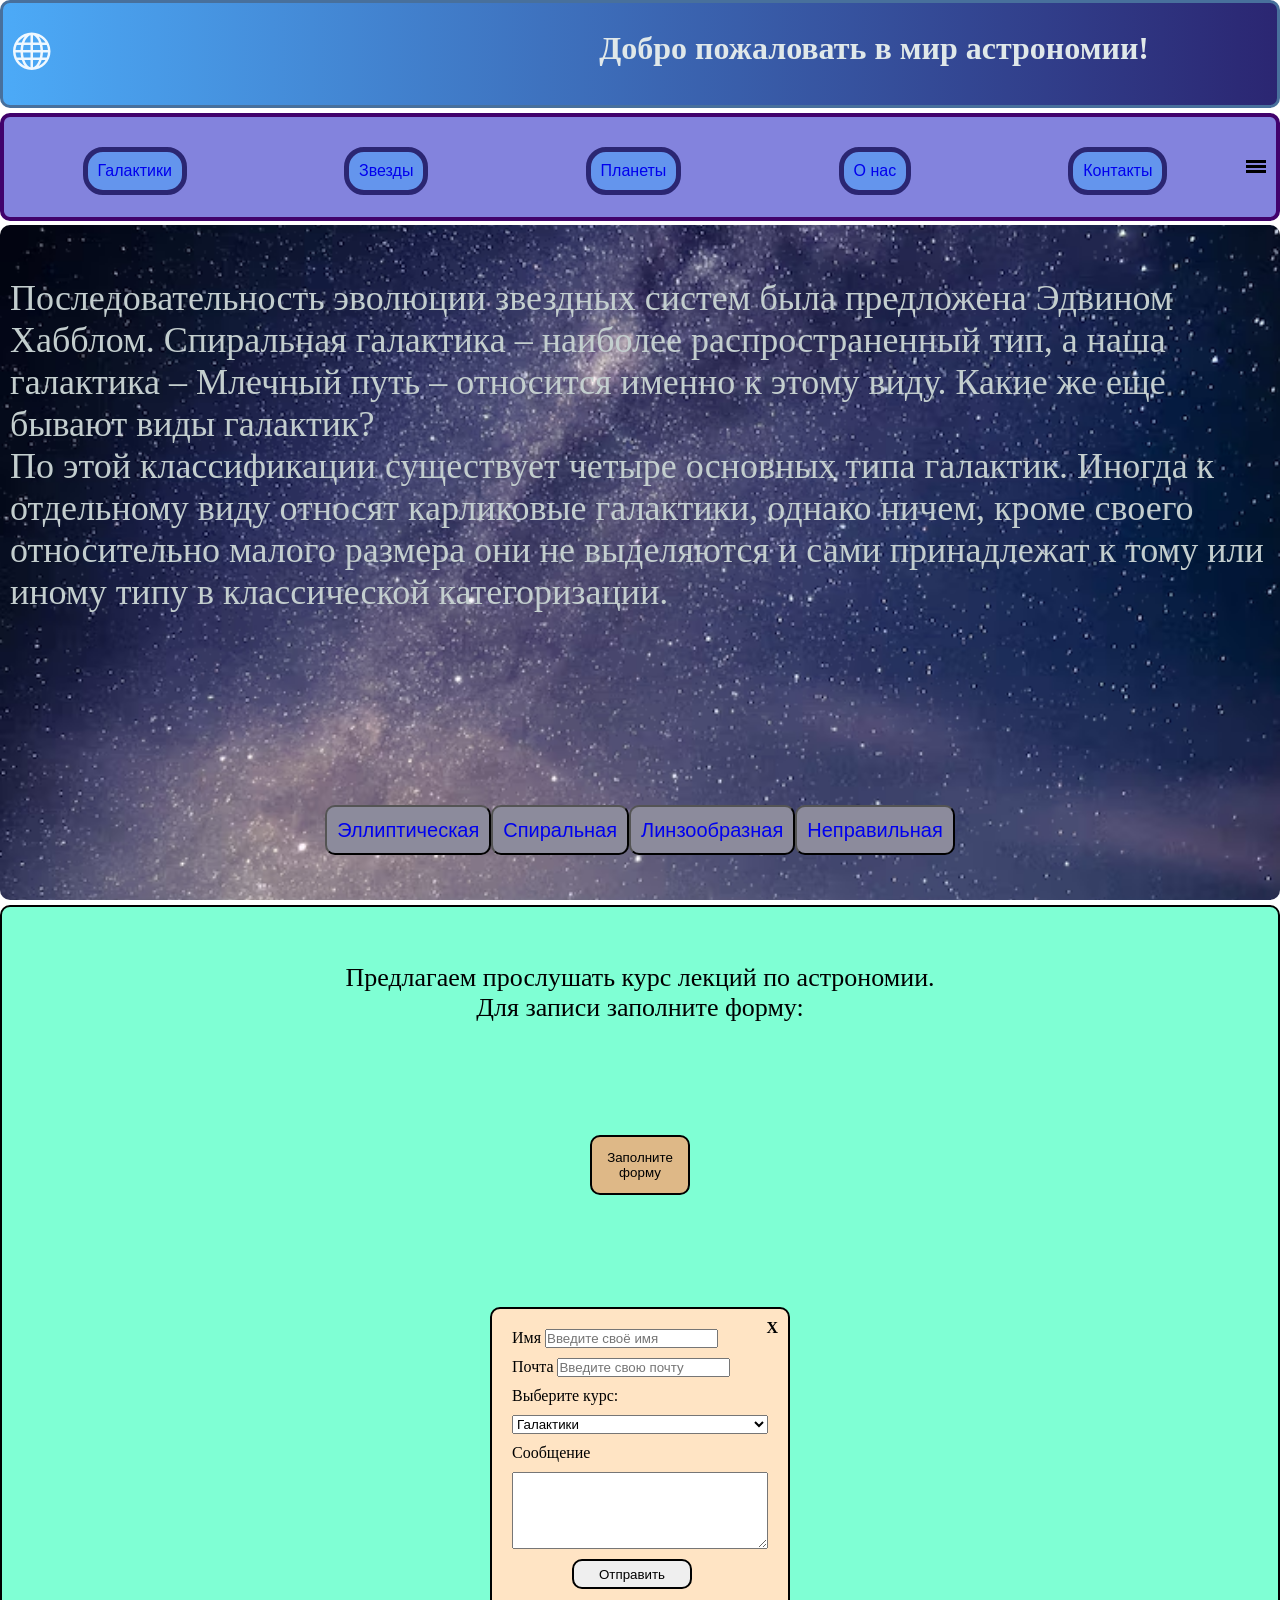
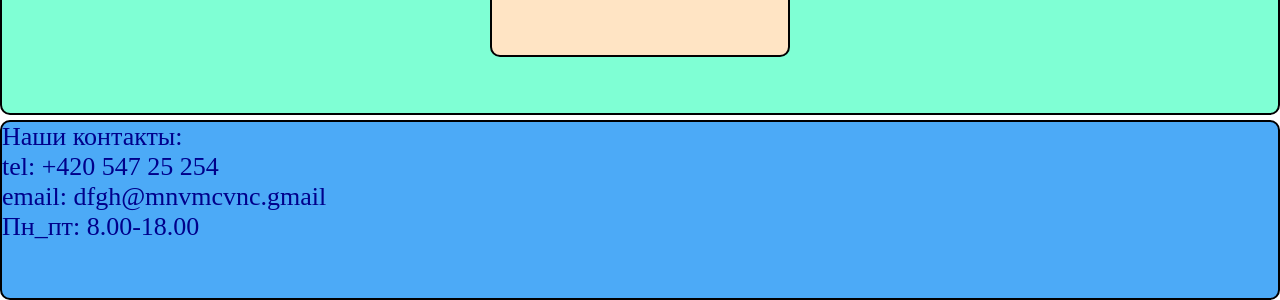
<file: index.html>
<!doctype html>
<html lang="en">
  <head>
    <meta charset="UTF-8" />
    <meta name="viewport" content="width=device-width, initial-scale=1.0" />
    <title>Document</title>
    <link rel="stylesheet" href="style.css" />
  </head>
  <body>
    <header>
      <a href="index.html">
        <svg class="icon">
          <use href="icons.svg#sphere"></use>
        </svg>
      </a>

      <h1>Добро пожаловать в мир астрономии!</h1>
    </header>
    <nav class="nav_menu">
      <div class="hamburger">
        <span></span>
        <span></span>
        <span></span>
      </div>
       
      <ul class="nav_list">
        <li class="list_item1">
          <button class="listbut"><a href="#galaxies">Галактики</a></button>
        </li>
        <li class="list_item2">
          <button class="listbut"><a href="zvezda.html">Звезды</a></button>
        </li>
        <li class="list_item3">
          <button class="listbut"><a href="planets.html">Планеты</a></button>
        </li>
        <li class="list_item4">
          <button class="listbut"><a href="#onas">O нас</a></button>
        </li>
        <li class="list_item">
          <button class="listbut"><a href="#kontakt">Контакты</a></button>
        </li>
      </ul>
    </nav>

    <div id="galaxies">
      <div class="galtext">
        <br />
        <p>
          Последовательность эволюции звездных систем была предложена Эдвином
          Хабблом. Спиральная галактика – наиболее распространенный тип, а наша
          галактика – Млечный путь – относится именно к этому виду. Какие же еще
          бывают виды галактик?
        </p>
        <p>
          По этой классификации существует четыре основных типа галактик. Иногда
          к отдельному виду относят карликовые галактики, однако ничем, кроме
          своего относительно малого размера они не выделяются и сами
          принадлежат к тому или иному типу в классической категоризации.
        </p>
      </div>
      <div class="galknop">
        <button class="gal">
          <a href="elipse.html#elipsecont">Эллиптическая</a>
        </button>

        <button class="gal">
          <a href="elipse.html#spiralcont">Спиральная</a>
        </button>

        <button class="gal">
          <a href="elipse.html#linzacont">Линзообразная</a>
        </button>

        <button class="gal">
          <a href="elipse.html#neprcont">Неправильная</a>
        </button>
      </div>
    </div>

    <footer>
      <section id="onas">
        <div class="onastext">
          <p>Предлагаем прослушать курс лекций по астрономии.</p>
          <p>Для записи заполните форму:</p>
        </div>
<div class="butpriglas">
        <button class="priglas">Заполните форму
</div>
        </button>
        <div class="contform">
          <div class="close">X</div>
          <form class="form" action="" method="POST">
            <label for=""
              >Имя
              <input type="text" name="name" placeholder="Введите своё имя"
              required />
            </label>
            <label for=""
              >Почта
              <input
                type="email"
                name="email"
                placeholder="Введите свою почту"
                required
              />
            </label>
            <label for="city">Выберите курс:</label>
   <select id="kurz" name="kurz">
       <option value="galaxi">Галактики</option>
       <option value="stars">Звезды</option>
       <option value="planets">Планеты</option>
   </select>
            <label for="message">Сообщение</label>
            <textarea
              name="message"
              rows="5"
              placeholder="Введите сообщение">
            </textarea>
            <button class="btn_submit" type="submit">Отправить</button>
          </form>
        </div>

 
      </section>
      <section id="kontakt">

        <p>Наши контакты:</p>
        <p>tel: +420 547 25 254</p>
        <p>email: dfgh@mnvmcvnc.gmail</p>
        <p>Пн_пт: 8.00-18.00</p>

      </section>
    </footer>
  </body>
</html>
</file>
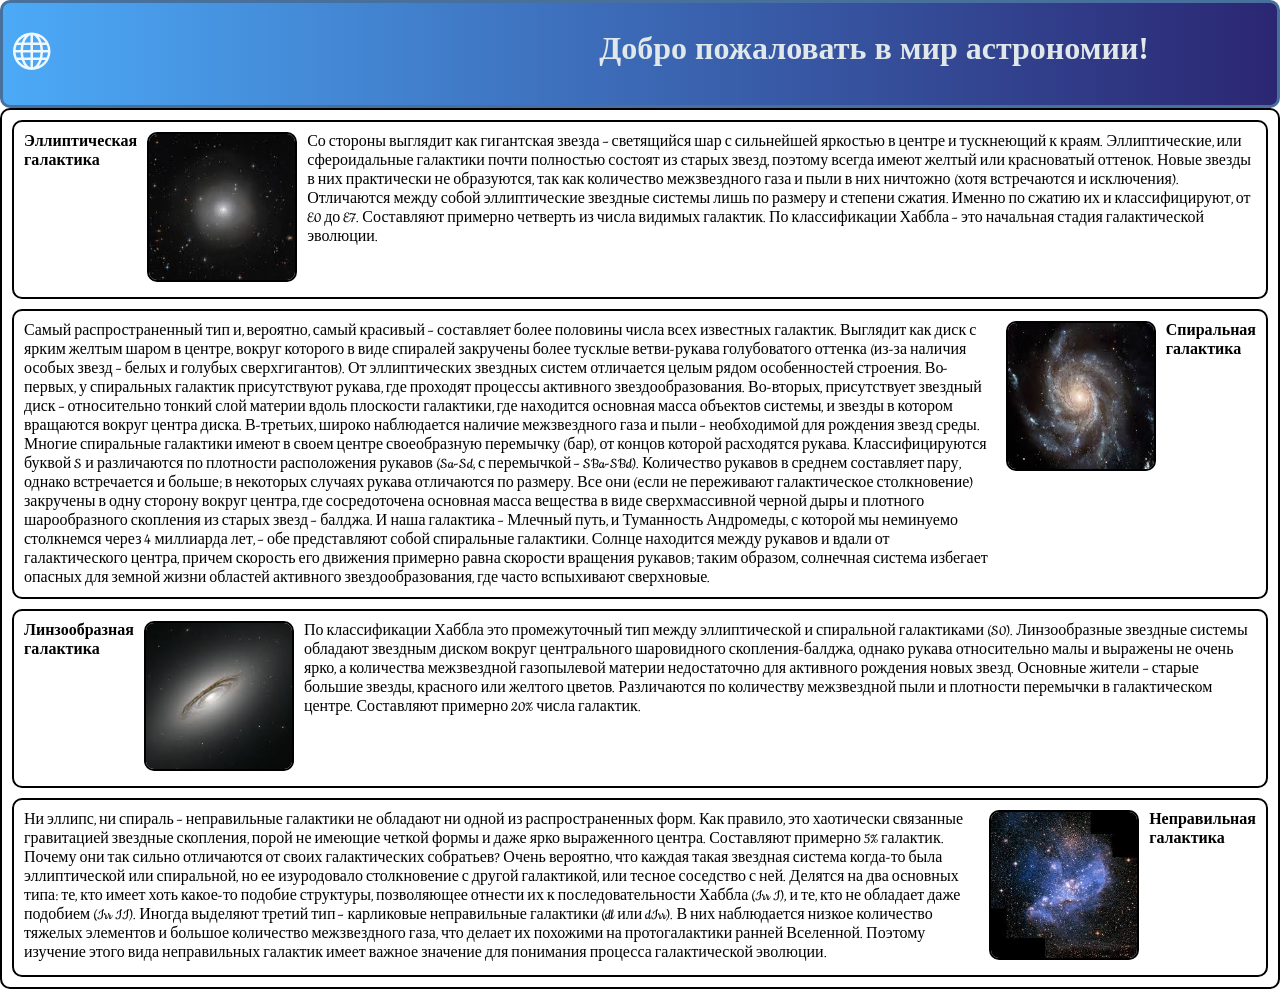
<file: elipse.html>
<!doctype html>
<html lang="en">
  <head>
    <meta charset="UTF-8" />
    <meta name="viewport" content="width=device-width, initial-scale=1.0" />
    <title>Document</title>
    <link rel="preconnect" href="https://fonts.googleapis.com">
<link rel="preconnect" href="https://fonts.gstatic.com" crossorigin>
<link href="https://fonts.googleapis.com/css2?family=Cookie&family=Cutive&display=swap" rel="stylesheet">
    <link rel="stylesheet" href="style.css" />
  </head>
  <body>
    <header>
         <a href="index.html">
        <svg class="icon">
            <use href="icons.svg#sphere"></use>
        </svg>
        </a>
      <h1>Добро пожаловать в мир астрономии!</h1>
    </header>
    <div class="containergal">
      <div id="elipsecont"><strong>Эллиптическая галактика</strong>
        <div class="elipspict"><img src="./pictures/ellipse.jfif" alt="Foto" /></div>
        <div class="elipstext">
          <p>
            Со стороны выглядит как гигантская звезда – светящийся шар с
            сильнейшей яркостью в центре и тускнеющий к краям. Эллиптические,
            или сфероидальные галактики почти полностью состоят из старых звезд,
            поэтому всегда имеют желтый или красноватый оттенок. Новые звезды в
            них практически не образуются, так как количество межзвездного газа
            и пыли в них ничтожно (хотя встречаются и исключения). Отличаются
            между собой эллиптические звездные системы лишь по размеру и степени
            сжатия. Именно по сжатию их и классифицируют, от E0 до E7.
            Составляют примерно четверть из числа видимых галактик. По
            классификации Хаббла – это начальная стадия галактической эволюции.
          </p>
        </div>
      </div>

      <div id="spiralcont"><strong>Спиральная галактика</strong>
        <div class="spiralpict"><img src="./pictures/spiral.jfif" alt="" /></div>
        <div class="spiraltext">
          <p>
            Самый распространенный тип и, вероятно, самый красивый – составляет
            более половины числа всех известных галактик. Выглядит как диск с
            ярким желтым шаром в центре, вокруг которого в виде спиралей
            закручены более тусклые ветви-рукава голубоватого оттенка (из-за
            наличия особых звезд – белых и голубых сверхгигантов). От
            эллиптических звездных систем отличается целым рядом особенностей
            строения. Во-первых, у спиральных галактик присутствуют рукава, где
            проходят процессы активного звездообразования. Во-вторых,
            присутствует звездный диск – относительно тонкий слой материи вдоль
            плоскости галактики, где находится основная масса объектов системы,
            и звезды в котором вращаются вокруг центра диска. В-третьих, широко
            наблюдается наличие межзвездного газа и пыли – необходимой для
            рождения звезд среды. Многие спиральные галактики имеют в своем
            центре своеобразную перемычку (бар), от концов которой расходятся
            рукава. Классифицируются буквой S и различаются по плотности
            расположения рукавов (Sa-Sd, с перемычкой – SBa-SBd). Количество
            рукавов в среднем составляет пару, однако встречается и больше; в
            некоторых случаях рукава отличаются по размеру. Все они (если не
            переживают галактическое столкновение) закручены в одну сторону
            вокруг центра, где сосредоточена основная масса вещества в виде
            сверхмассивной черной дыры и плотного шарообразного скопления из
            старых звезд – балджа. И наша галактика – Млечный путь, и Туманность
            Андромеды, с которой мы неминуемо столкнемся через 4 миллиарда лет,
            – обе представляют собой спиральные галактики. Солнце находится
            между рукавов и вдали от галактического центра, причем скорость его
            движения примерно равна скорости вращения рукавов; таким образом,
            солнечная система избегает опасных для земной жизни областей
            активного звездообразования, где часто вспыхивают сверхновые.
          </p>
        </div>
      </div>

      <div id="linzacont"><strong>Линзообразная галактика</strong>
        <div class="linzapict"><img src="./pictures/linza.jfif" alt="" /></div>
        <div class="linzatext">
          <p>
            По классификации Хаббла это промежуточный тип между эллиптической и
            спиральной галактиками (S0). Линзообразные звездные системы обладают
            звездным диском вокруг центрального шаровидного скопления-балджа,
            однако рукава относительно малы и выражены не очень ярко, а
            количества межзвездной газопылевой материи недостаточно для
            активного рождения новых звезд. Основные жители – старые большие
            звезды, красного или желтого цветов. Различаются по количеству
            межзвездной пыли и плотности перемычки в галактическом центре.
            Составляют примерно 20% числа галактик.
          </p>
        </div>
      </div>

      <div id="neprcont"><strong>Неправильная галактика</strong>
        <div class="neprpict"><img src="./pictures/neprav.jfif" alt="" /></div>
        <div class="neprtext">
          <p>
            Ни эллипс, ни спираль – неправильные галактики не обладают ни одной
            из распространенных форм. Как правило, это хаотически связанные
            гравитацией звездные скопления, порой не имеющие четкой формы и даже
            ярко выраженного центра. Составляют примерно 5% галактик. Почему они
            так сильно отличаются от своих галактических собратьев? Очень
            вероятно, что каждая такая звездная система когда-то была
            эллиптической или спиральной, но ее изуродовало столкновение с
            другой галактикой, или тесное соседство с ней. Делятся на два
            основных типа: те, кто имеет хоть какое-то подобие структуры,
            позволяющее отнести их к последовательности Хаббла (Irr I), и те,
            кто не обладает даже подобием (Irr II). Иногда выделяют третий тип –
            карликовые неправильные галактики (dl или dIrr). В них наблюдается
            низкое количество тяжелых элементов и большое количество
            межзвездного газа, что делает их похожими на протогалактики ранней
            Вселенной. Поэтому изучение этого вида неправильных галактик имеет
            важное значение для понимания процесса галактической эволюции.
          </p>
        </div>
      </div>
    </div>
  </body>
</html>
</file>
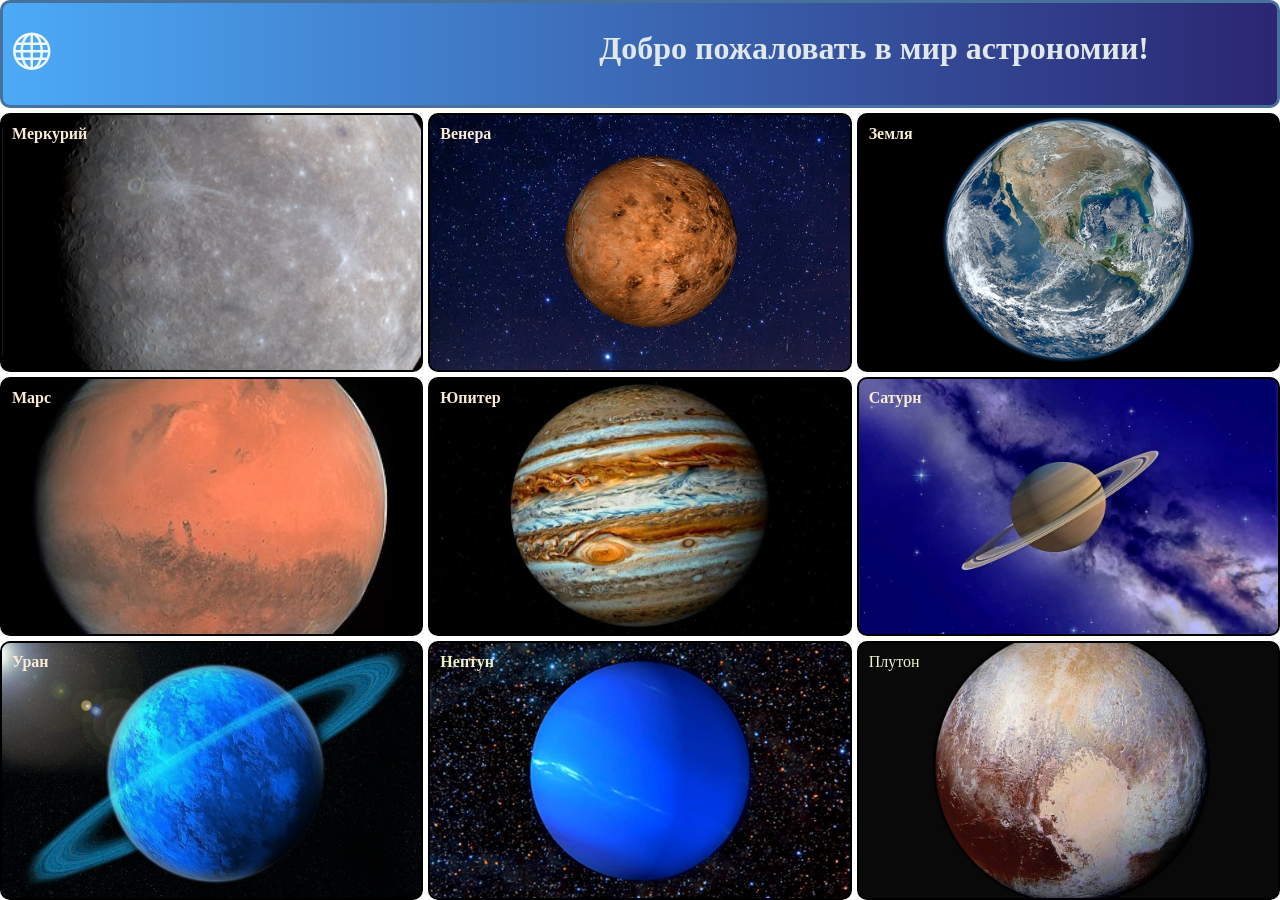
<file: planets.html>
<!DOCTYPE html>
<html lang="en">
<head>
    <meta charset="UTF-8">
    <meta name="viewport" content="width=device-width, initial-scale=1.0">
    <title>Document</title>
    <link rel="stylesheet" href="style.css">
</head>
<body>
    <header>
         <a href="index.html">
        <svg class="icon">
            <use href="icons.svg#sphere"></use>
        </svg>
        </a>
     <h1>Добро пожаловать в мир астрономии!</h1>
    </header>
     <div class="planets">
<div class="merkurij">
    <h4>Меркурий</h4>
    <div class="merkurijoverlay">
    <p>Выжженный Солнцем Меркурий лишь немного больше, чем спутник Земли Луна. Подобно Луне, Меркурий практически лишен атмосферы и не может сгладить следы воздействия от падения метеоритов, поэтому он как и Луна покрыт кратерами. Дневная сторона Меркурия очень сильно нагревается на Солнце, а на ночной стороне температура падает на сотни градусов ниже нуля. В кратерах Меркурия, которые расположены на полюсах, существует лед. Меркурий совершает один оборот вокруг Солнца за 88 дней.</p>
</div>

</div>
<div class="venera">
    <h4>Венера</h4>
    <div class="veneraoverlay">
<p>Венера это мир чудовищной жары (еще больше чем на Меркурии) и вулканической активности. Аналогичная по структуре и размеру Земле, Венера покрыта толстой и токсичной атмосферой, которая создает сильный парниковый эффект. Этот выжженной мир достаточно горячий, чтобы расплавить свинец. Радарные снимки сквозь могучую атмосферу выявили вулканы и деформированные горы. Венера вращается в противоположном направлении, от вращения большинства планет.</p>
</div>
</div>
<div class="zemlya">
    <h4>Земля</h4>
    <div class="zemlyaoverlay">
<p>Земля — планета океан. Наш дом, с его обилием воды и жизни делает его уникальным, в нашей Солнечной системе Земля занимает особое место. Другие планеты, в том числе несколько лун, также имеют залежи льда, атмосферу, времена года и даже погоду, но только на Земле все эти компоненты собрались вместе таким образом, что стало возможным существование жизнь.</p>
</div>
</div>
<div class="mars">
    <h4>Марс</h4>
    <div class="marsoverlay">
<p>Хотя детали поверхности Марса трудно увидеть с Земли, наблюдения в телескоп показывают, что на Марсе существуют сезоны и белые пятна на полюсах. В течение многих десятилетий, люди полагали, что яркие и темные области на Марсе это пятна растительности и что Марс может быть подходящим местом для жизни, и что вода существует в полярных шапках. Когда космический аппарат Маринер-4, прилетел у Марсу в 1965 году, многие из ученых были потрясены, увидев фотографии мрачной планеты покрытой кратерами. Марс оказался мертвой планетой. Более поздние миссии, однако, показали, что Марс хранит множество тайн, которые еще предстоит решить.</p>
</div>
</div>
<div class="jupiter">
    <h4>Юпитер</h4>
    <div class="jupiteroverlay">
<p>Юпитер — самая массивная планета в нашей Солнечной системе, имеет четыре больших спутника и множество небольших лун. Юпитер образует своего рода миниатюрную Солнечную систему. Чтобы превратится в полноценную звезду, Юпитеру нужно было стать в 80 раз массивнее.</p>
</div>
</div>
<div class="saturn">
    <h4>Сатурн</h4>
    <div class="saturnoverlay">
<p>Сатурн — самая дальняя из пяти планет, которые были известны до изобретения телескопа. Подобно Юпитеру, Сатурн состоит в основном из водорода и гелия. Его объем в 755 раз больше, чем у Земли. Ветры в его атмосфере достигают скорости 500 метров в секунду. Эти быстрые ветра в сочетании с теплом, поднимающимся из недр планеты, вызывают появление желтых и золотистых полос, которые мы видим в атмосфере.</p>
</div>
</div>
<div class="uran">
    <h4>Уран</h4>
    <div class="uranoverlay">
<p>Первая планета найденная с помощью телескопа, Уран был открыт в 1781 году астрономом Уильямом Гершелем. Седьмая планета от Солнца настолько далека, что один оборот вокруг Солнца занимает 84 года.</p>
</div>
</div>
<div class="neptun">
    <h4>Нептун</h4>
    <div class="neptunoverlay">
<p>Почти в 4,5 млрд. километрах от Солнца вращается далекий Нептун. На один оборот вокруг Солнца у него уходит 165 лет. Он невидим невооруженным глазом из-за его огромного расстояния от Земли. Интересно, что его необычная эллиптическая орбита, пересекается с орбитой карликовой планеты Плутона из-за чего Плутон находится внутри орбиты Нептуна порядка 20 лет из 248 за которые совершает один оборот вокруг Солнца.</p>
</div>
</div>
<div class="pluton">
    <h4></h4>Плутон</h4>
    <div class="plutonoverlay">
<p>Крошечный, холодный и невероятно далекий Плутон был открыт в 1930 году и долго считался девятой планетой. Но после открытий подобных Плутону миров, которые находились еще дальше, Плутон был переведен в категорию карликовых планет в 2006 году.</p>
</div>
</div>
</div>
</body>
</html>
</file>
<file: style.css>
* {
  margin: 0;
  padding: 0;
  box-sizing: border-box;
  text-decoration: none;
  list-style: none;
}
.icon{
  width: 40px;
  height: 40px;
  fill: aliceblue;
}
header {
display: flex;
justify-content: space-between;
padding-left: 10px;
padding-right: 10%;
  background-image: linear-gradient(to right, #4caaf7, #2b2672);

  height: 12vh;
  width: 100%;
  text-align: center;
  padding-top: 3vh;
  border-radius: 10px;
  color: rgb(224, 232, 233);
  border: 3px solid rgb(72, 112, 156);
}
header:hover {
  background-image: linear-gradient(to right, #2b2672, #4caaf7);
}
.nav_menu {
  margin-top: 0.5vh;
  height: 12vh;
  background-color: rgb(131, 131, 221);
  display: flex;
  flex-direction: row-reverse;
  justify-content: space-around;
  border-radius: 10px;
  border: 4px solid rgb(65, 2, 107);
}
.nav_list {
  /* width: 1000px; */
  width: 100%;
  height: 12vh;

  display: flex;
  justify-content: space-around;

  align-content: center;
  align-items: center;
}

.listbut {
  padding: 10px;
  background-color: cornflowerblue;
  border: 5px solid #2b2672;
  border-radius: 20px;
  font-size: 16px;
  color: #180cc4;
}
.listbut:hover {
  background-color: #8c8b9c;
}

.hamburger {
  display: flex;
  /* display: none; */
  flex-direction: column;
  justify-content: center;
  gap: 2px;
  padding-right: 10px;
}

.hamburger span {
  width: 20px;
  height: 3px;
  background-color: black;
}


#galaxies {
  margin-top: 0.5vh;
  height: 75vh;
  position: relative;
}
.galtext {
  background-image: url("./pictures/fon2.avif");
  background-position: center;
  background-size: cover;
  height: 75vh;
  color: rgb(195, 206, 206);
  font-size: 36px;
  padding: 10px;
  border-radius: 10px;
}
.gal {
  height: 50px;
  padding: 10px;

  border-radius: 10px;
  background-color: #8c8b9c;
  font-size: 20px;
  color: #180cc4;
}
.gal:hover {
  background-color: #4caaf7;
}

.galknop {
  display: flex;
  position: absolute;
  bottom: 5vh;
  justify-content: center;
  width: 100%;
}


.containergal{
display: flex;
flex-direction: column;
padding: 10px;
border-radius: 10px;
border: 2px solid black;
gap: 10px;
  font-family: "Cookie", cursive;
  font-weight: 400;
  font-style: normal;
}

img{
  width: 150px;
  height: 150px;
  border: 2px solid black;
  border-radius: 10px;
}

#elipsecont, #spiralcont, #linzacont, #neprcont{

  display: flex;
  padding: 10px;

  border: 2px solid black;
  border-radius: 10px;

  gap: 10px;

}

#spiralcont, #neprcont{
flex-direction: row-reverse;
}

.elipspict:hover, .spiralpict:hover, .linzapict:hover, .neprpict:hover{
scale: 1.1;
}

.planets {
  padding-top: 5px;
  height: 88vh;
  display: grid;
  grid-template-columns: repeat(3, 1fr);
  grid-template-rows: repeat(3, 1fr);
  gap: 5px;
  grid-template-areas: 
  "merkurij venera zemlya"
  "mars jupiter saturn"
  "uran neptun pluton";
}
.merkurij{
  position: relative;
  padding: 10px;
  overflow-y: auto;
  grid-area: merkurij;
  background-color: rgba(0, 0, 0, 0.3);

  background-image: url(./pictures/Mercury.jpg);
  background-position: center;
  background-size: cover;
  color: antiquewhite;
  border-radius: 10px;
  border: 2px solid black;
}
.merkurijoverlay{
  position: absolute;
  left: 0;
  transform: translateX(-100%);
  transition: transform 2000ms;
}

.merkurij:hover .merkurijoverlay{
  transform: translateX(0);
}

.venera{
  position: relative;
  padding: 10px;
  overflow-y: auto;
  grid-area: venera;
  background-color: rgba(0, 0, 0, 0.3);

  background-image: url(./pictures/venera.jpg);
  background-position: center;
  background-size: cover;
  color: antiquewhite;
  border-radius: 10px;
  border: 2px solid black;
}
.veneraoverlay{
  position: absolute;
  left: 0;
  transition: transform 2000ms;

  transform: translateX(-100%);


}
.venera:hover .veneraoverlay{
  transform: translateX(0);
}

.zemlya{
  position: relative;
  padding: 10px;
  overflow-y: auto;
  grid-area: zemlya;
  background-color: rgba(0, 0, 0, 0.3);

  background-image: url(./pictures/zemla.jpg);
  background-position: center;
  background-size: cover;
  color: antiquewhite;
  border-radius: 10px;
  border: 2px solid black;
}
.zemlyaoverlay{
  position: absolute;

  left: 0;
  transform: translateX(-100%);

  transition: transform 2000ms;
}
.zemlya:hover .zemlyaoverlay{
  transform: translateX(0);
}

.mars{
  position: relative;
  padding: 10px;
  overflow-y: auto;
  grid-area: mars;
  background-color: rgba(0, 0, 0, 0.3);

  background-image: url(./pictures/mars.jpg);
  background-position: center;
  background-size: cover;
  color: antiquewhite;
  border-radius: 10px;
  border: 2px solid black;
}
.marsoverlay{
  position: absolute;

  left: 0;
  transform: translateX(-100%);

  transition: transform 2000ms;
}
.mars:hover .marsoverlay{
  transform: translateX(0);
}

.jupiter{
  position: relative;
  padding: 10px;
  overflow-y: auto;
  grid-area: jupiter;
  background-color: rgba(0, 0, 0, 0.3);

  background-image: url(./pictures/YUpiter.jpg);
  background-position: center;
  background-size: cover;
  color: antiquewhite;
  border-radius: 10px;
  border: 2px solid black;
}
.jupiteroverlay{
  position: absolute;

  left: 0;
  transform: translateX(-100%);

  transition: transform 2000ms;
}
.jupiter:hover .jupiteroverlay{
  transform: translateX(0);
}

.saturn{
  position: relative;
  padding: 10px;
  overflow-y: auto;
  grid-area: saturn;
  background-color: rgba(0, 0, 0, 0.3);

  background-image: url(./pictures/saturn.jpg);
  background-position: center;
  background-size: cover;
  color: antiquewhite;
  border-radius: 10px;
  border: 2px solid black;
}
.saturnoverlay{
  position: absolute;

  left: 0;
  transform: translateX(-100%);

  transition: transform 2000ms;
}
.saturn:hover .saturnoverlay{
  transform: translateX(0);
}

.uran{
  position: relative;
  padding: 10px;
  overflow-y: auto;
  grid-area: uran;
  background-color: rgba(0, 0, 0, 0.3);

  background-image: url(./pictures/uran.jpg);
  background-position: center;
  background-size: cover;
  color: antiquewhite;
  border-radius: 10px;
  border: 2px solid black;
}
.uranoverlay{
  position: absolute;

  left: 0;
  transform: translateX(-100%);

  transition: transform 2000ms;
}
.uran:hover .uranoverlay{
  transform: translateX(0);
}

.neptun{
  position: relative;
  padding: 10px;
  overflow-y: auto;
  grid-area: neptun;

  background-image: url(./pictures/neptun.jpg);
  background-position: center;
  background-size: cover;
  color: rgb(237, 240, 201);
  border-radius: 10px;
  border: 2px solid black;
}
.neptunoverlay{
  position: absolute;

  left: 0;
  transform: translateX(-100%);

  transition: transform 2000ms;
}
.neptun:hover .neptunoverlay{
  transform: translateX(0);
}

.pluton{
  position: relative;
  padding: 10px;
  overflow-y: auto;
  grid-area: pluton;

  background-image: url(./pictures/pluton.jpg);
  background-position: center;
  background-size: cover;
  color: rgb(237, 240, 201);
  border-radius: 10px;
  border: 2px solid black;
}
.plutonoverlay{
  position: absolute;

  left: 0;
  transform: translateX(-100%);

  transition: transform 2000ms;
}
.pluton:hover .plutonoverlay{
  transform: translateX(0);
}


#onas{
  margin-top: 5px;
  margin-bottom: 5px;
  height: 90vh;
  width: 100%;
  border: 2px solid black;
  border-radius: 10px;
  background-color: aquamarine;

 
display: flex;
flex-direction: column;
justify-content: space-around;
align-items: center;



}
.onastext{
  width: 50vw;
  text-align: center;
  font-size: 26px;
}

.butpriglas{
  width: 100px;

}

.priglas{

  width: 100px;
  height: 60px;
  background-color: burlywood;
  border: 2px solid black;
  border-radius: 10px;


}
.contform{
  position: relative;
  height: 350px;
  width: 300px;
  background-color: bisque;
  border: 2px solid black;
  border-radius: 10px;

}
.form{
    display: flex;
    flex-direction: column;
    padding: 20px;
    gap: 10px;


    justify-content: space-between;
}
.close{
    position: absolute;
    top: 10px;
    right: 10px;
    cursor: pointer;
    font-weight: 900;
}
.btn_submit{
  width: 120px;
  height: 30px;
  border: 2px solid black;
  border-radius: 10px;
  left: 50%;
  transform: translateX(50%);
}
#kontakt{
  height: 20vh;
  background-color: #4caaf7;
  font-size: 26px;
  color: darkblue;
  border: 2px solid black;
  border-radius: 10px;
}

.zvezdacont{
  width: 100%;
  padding: 50px;
  gap: 10px;
  display: flex;
  flex-wrap: wrap;
  justify-content: center;


}

@media (max-width: 1024px){


}

@media (max-width: 768px){

h1{
  font-size: 26px;
}

.nav_menu{
flex-direction: row;
justify-content: end;

}
.nav_list {
width: 150px;
height: 40vh;
background-color: #4caaf7;
flex-direction: column;
align-items: center;
z-index: 900;
padding-right: 10px;
border: 2px solid rgb(4, 4, 8);
border-radius: 10px;
}

.listbut {
  font-size: 12px;
}

.galtext {
  font-size: 24px;
}
.gal{
  font-size: 14px;
  height: 30px;
  padding-top: 6px;
}
.galknop{
  flex-wrap: wrap;
  bottom: 1vh;
}

#onas{
  height: 70vh;
}
.onastext{
  font-size: 22px;
}

.contform{
width: 250px;
}

#kontakt{
  font-size: 22px;
}
img{
  width: 120px;
  height: 120px;
}
#elipsecont, #spiralcont, #linzacont, #neprcont{
  display: flex;
  flex-wrap: wrap;
}
.merkurijoverlay, .veneraoverlay, .zemlyaoverlay, .marsoverlay, .saturnoverlay, .uranoverlay, .plutonoverlay, .jupiteroverlay{
  font-size: 12px;
}
}

@media (max-width: 400px){
.galtext {
  font-size: 22px;}
h1{
  font-size: 24px;
}

}
@media (max-width: 320px){
h1{
  font-size: 20px;
}
  .galtext {
  font-size: 21px;
}
.gal{
  font-size: 10px;
  height: 30px;
  padding-top: 6px;
}
.galknop{
  flex-wrap: wrap;
  bottom: 1vh;
}
#onas{
  height: 70vh;
}
.onastext{
  font-size: 22px;
}
.butpriglas{
  transform: translateX(45%);
}
.contform{
width: 250px;
}

#kontakt{
  font-size: 20px;
}
img{
  width: 120px;
  height: 120px;
}
#elipsecont, #spiralcont, #linzacont, #neprcont{
  display: flex;
  flex-wrap: wrap;
}
.merkurijoverlay, .veneraoverlay, .zemlyaoverlay, .marsoverlay, .saturnoverlay, .uranoverlay, .plutonoverlay, .jupiteroverlay{
  font-size: 10px;
}
}
</file>
